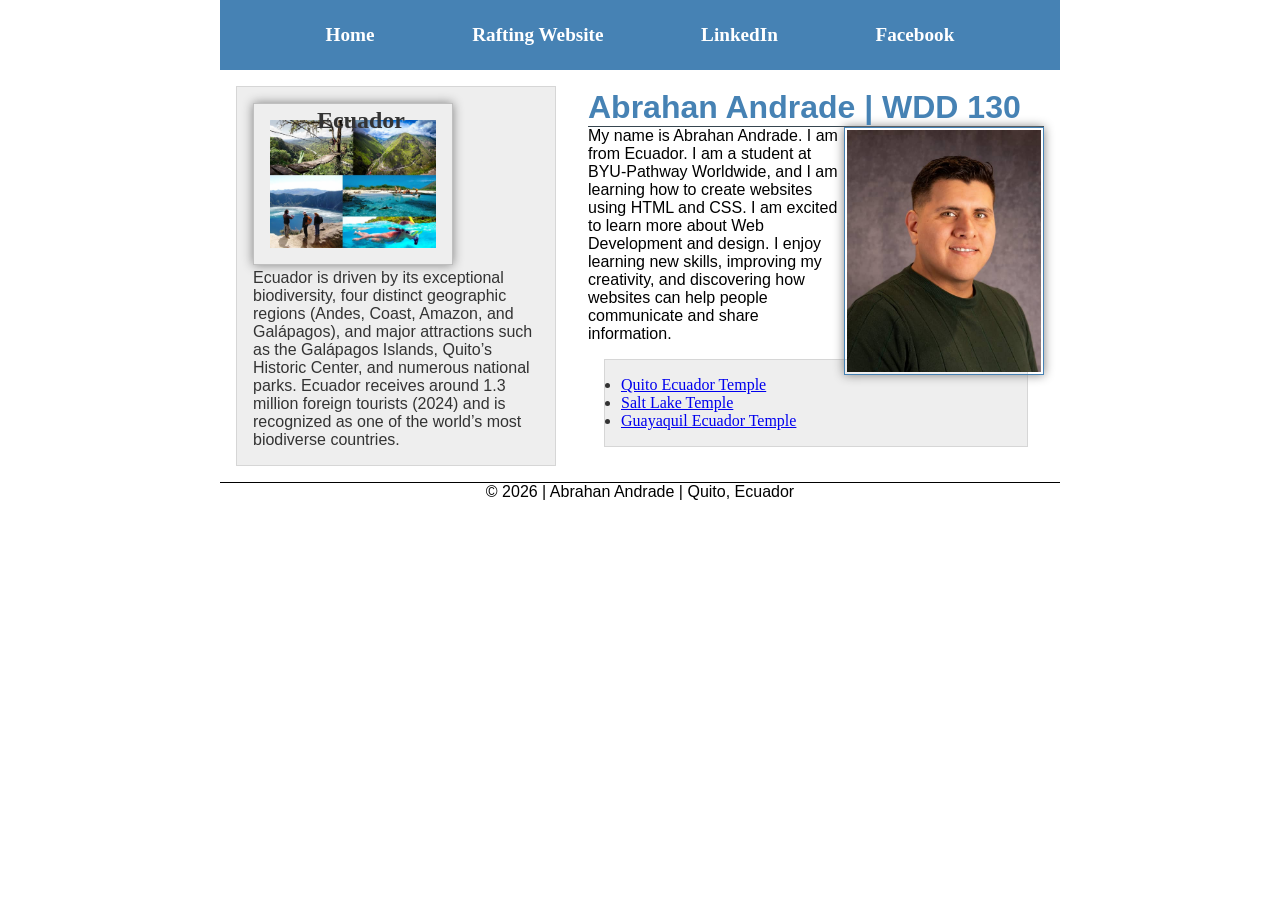
<file: index.html>
<!--19 November 2026-->
<!DOCTYPE html>
<html lang="en-US">

<head>
    <meta charset="UTF-8">
    <meta name="viewport" content="width=device-width, initial-scale=1.0">
    <title>Abrahan Andrade | WDD 130</title>
    <meta name="description" content="Welcome to Abrahan Andrade's WDD 130 course homepage.">
    <meta name="author" content="Abrahan Andrade">
    <link rel="stylesheet" href="styles/styles.css">
</head>

<body>
    <header>
        <nav>
            <a href="index.html">Home</a>
            <a href="wwr/">Rafting Website</a>
            <a href="https://linkedin.com" target="_blank" rel="noopener">LinkedIn</a>
            <a href="https://facebook.com" target="_blank" rel="noopener">Facebook</a>
        </nav>
    </header>
    <div class="grid">
        <main>
            <h1>Abrahan Andrade | WDD 130</h1>

            <img src="images/profile.jpg" alt="Portrait of Abrahan Andrade" width="300" height="375">

            <p>
                My name is Abrahan Andrade. I am from Ecuador. I am a student at BYU-Pathway
                Worldwide, and I am learning how to create websites using HTML
                and CSS. I am excited to learn more about Web Development and design.
                I enjoy learning new skills, improving my creativity, and discovering
                how websites can help people communicate and share information.
            </p>

            <ul class="box">
                <li>
                    <a href="https://www.churchofjesuschrist.org/temples/details/quito-ecuador-temple" target="_blank" rel="noopener">Quito Ecuador Temple</a>
                </li>
                <li>
                    <a href="https://www.churchofjesuschrist.org/temples/details/salt-lake-temple" target="_blank" rel="noopener">Salt Lake Temple</a>
                </li>
                <li>
                    <a href="https://www.churchofjesuschrist.org/temples/details/guayaquil-ecuador-temple" target="_blank" rel="noopener">Guayaquil Ecuador Temple</a>
                </li>
            </ul>
        </main>

        <aside class="box">
            <h2>Ecuador</h2>
            <img src="images/ecuador.jpg" alt="Ecuador Turistico">
            <p>
                Ecuador is driven by its exceptional biodiversity, four distinct geographic regions
                (Andes, Coast, Amazon, and Galápagos), and major attractions such as the Galápagos
                Islands, Quito’s Historic Center, and numerous national parks.
                Ecuador receives around 1.3 million foreign tourists (2024) and is recognized
                as one of the world’s most biodiverse countries.
            </p>
        </aside>
    </div>
    <footer>
        <p>&copy; 2026 | Abrahan Andrade | Quito, Ecuador</p>
    </footer>
</body>

</html>
</file>
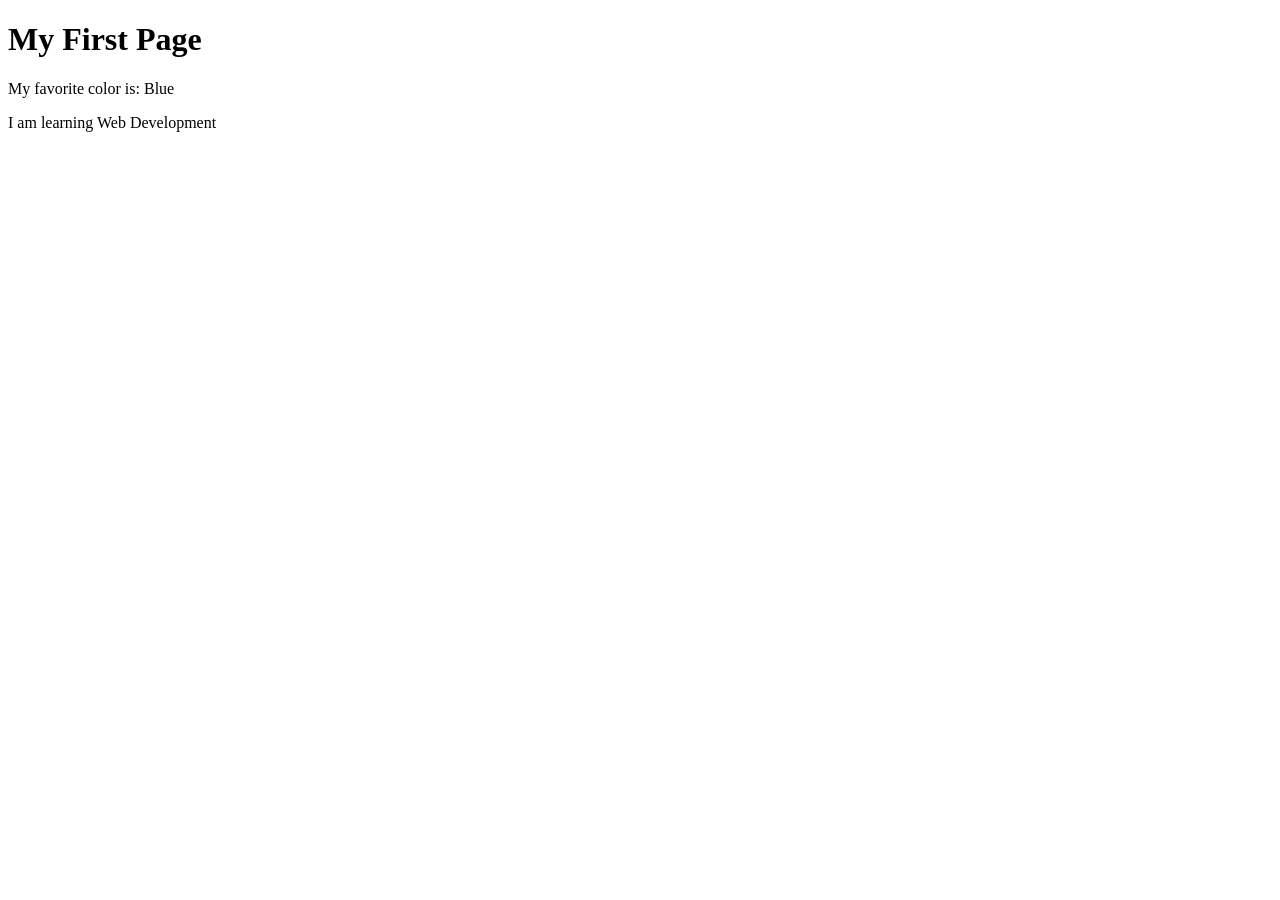
<file: week01/first-page.html>
<!DOCTYPE html>
<html lang="en">

<head>
    <meta charset="UTF-8">
    <meta name="viewport" content="width=device-width, initial-scale=1.0">
    <title>My First Page</title>
</head>

<body>
    <h1>My First Page</h1>
    <p>My favorite color is: Blue</p>
    <p>I am learning Web Development</p>
</body>

</html>
</file>
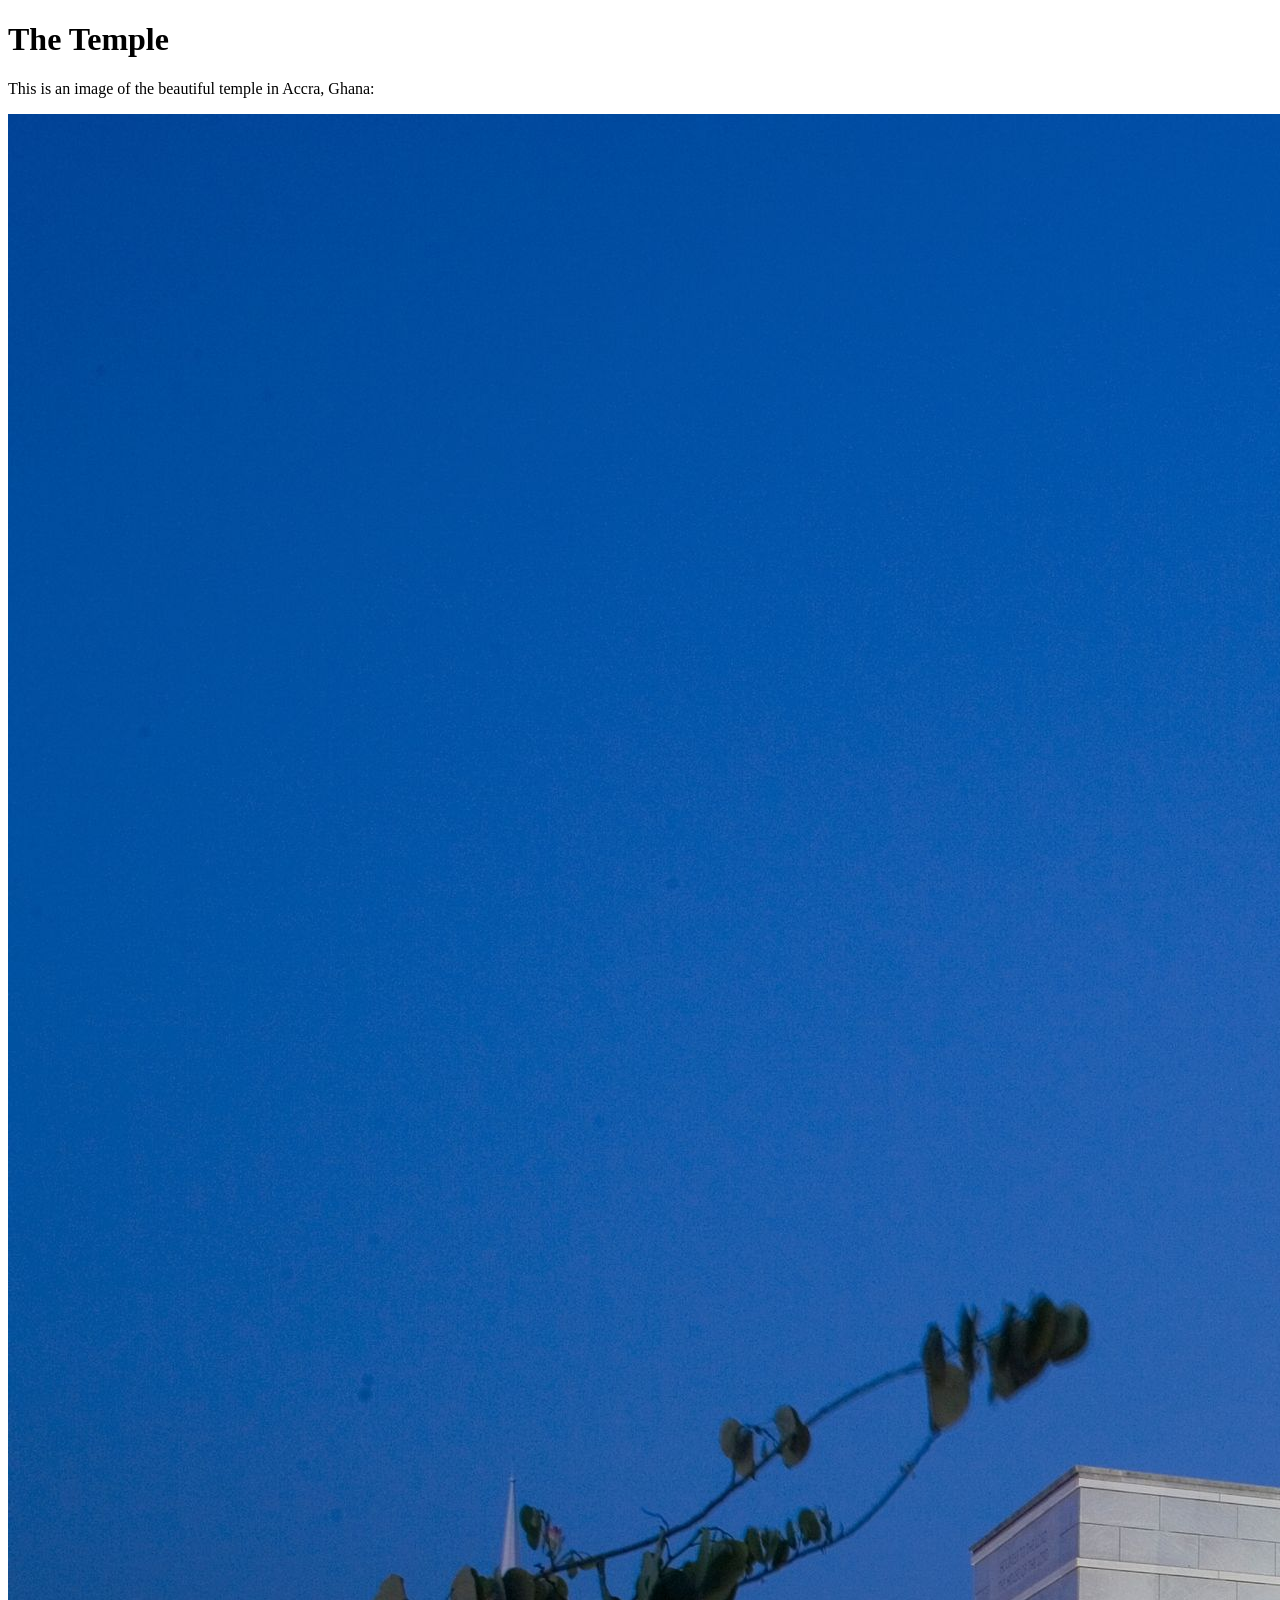
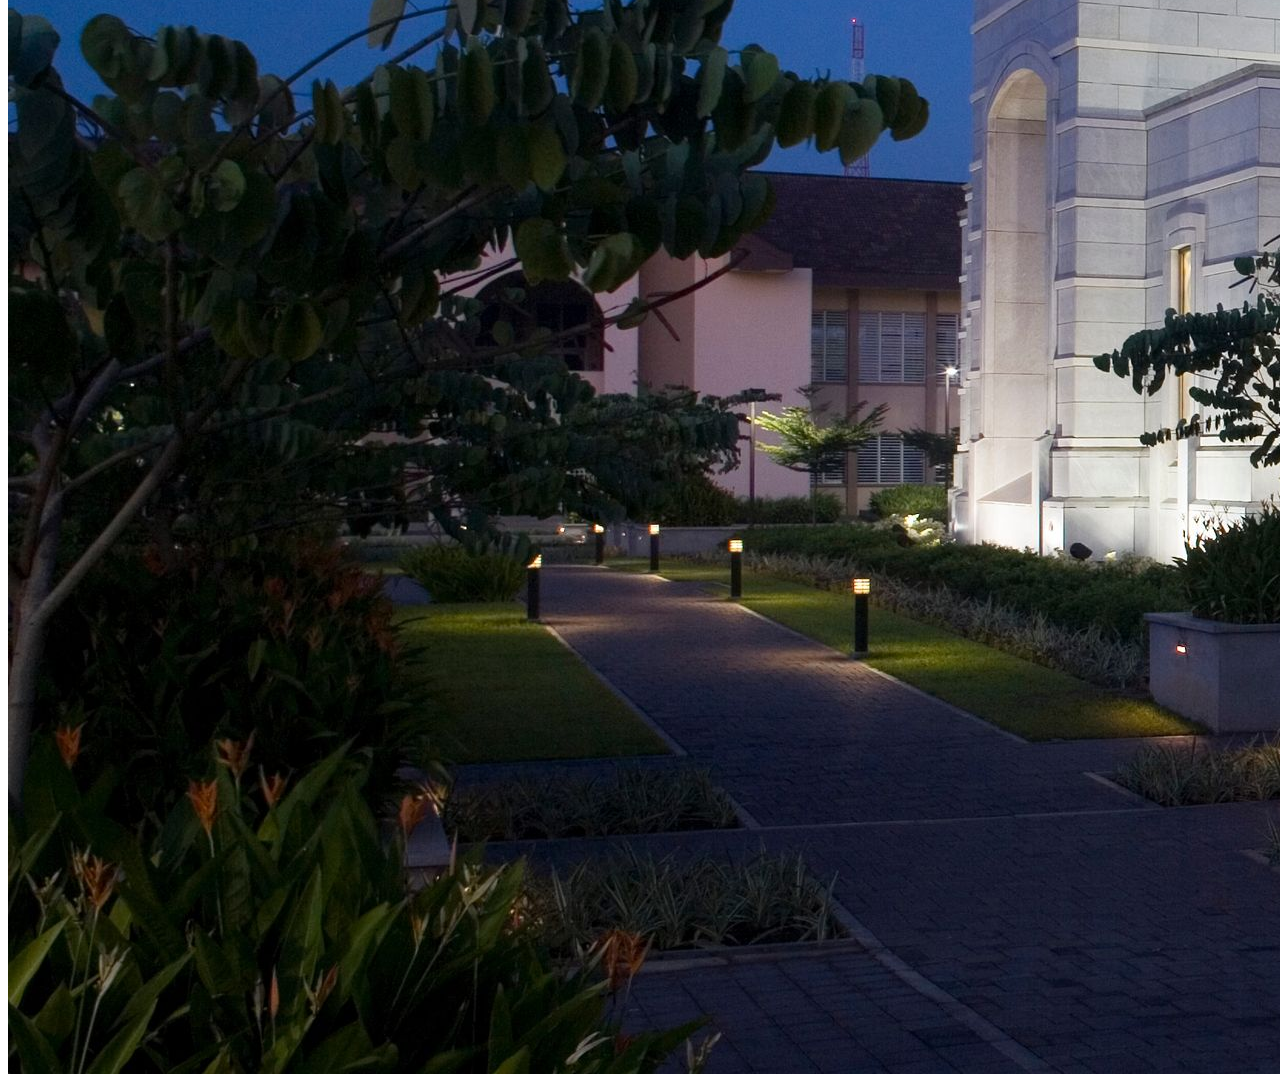
<file: week01/images.html>
<!DOCTYPE html>
<html lang="en">

<head>
    <meta charset="UTF-8">
    <meta name="viewport" content="width=device-width, initial-scale=1.0">
    <title>Temple Image</title>
</head>

<body>
    <h1>The Temple</h1>
    <p>This is an image of the beautiful temple in Accra, Ghana:</p>
    <img src="images/temple-large.jpeg" alt="The Accra Ghana Temple">

</body>

</html>
</file>
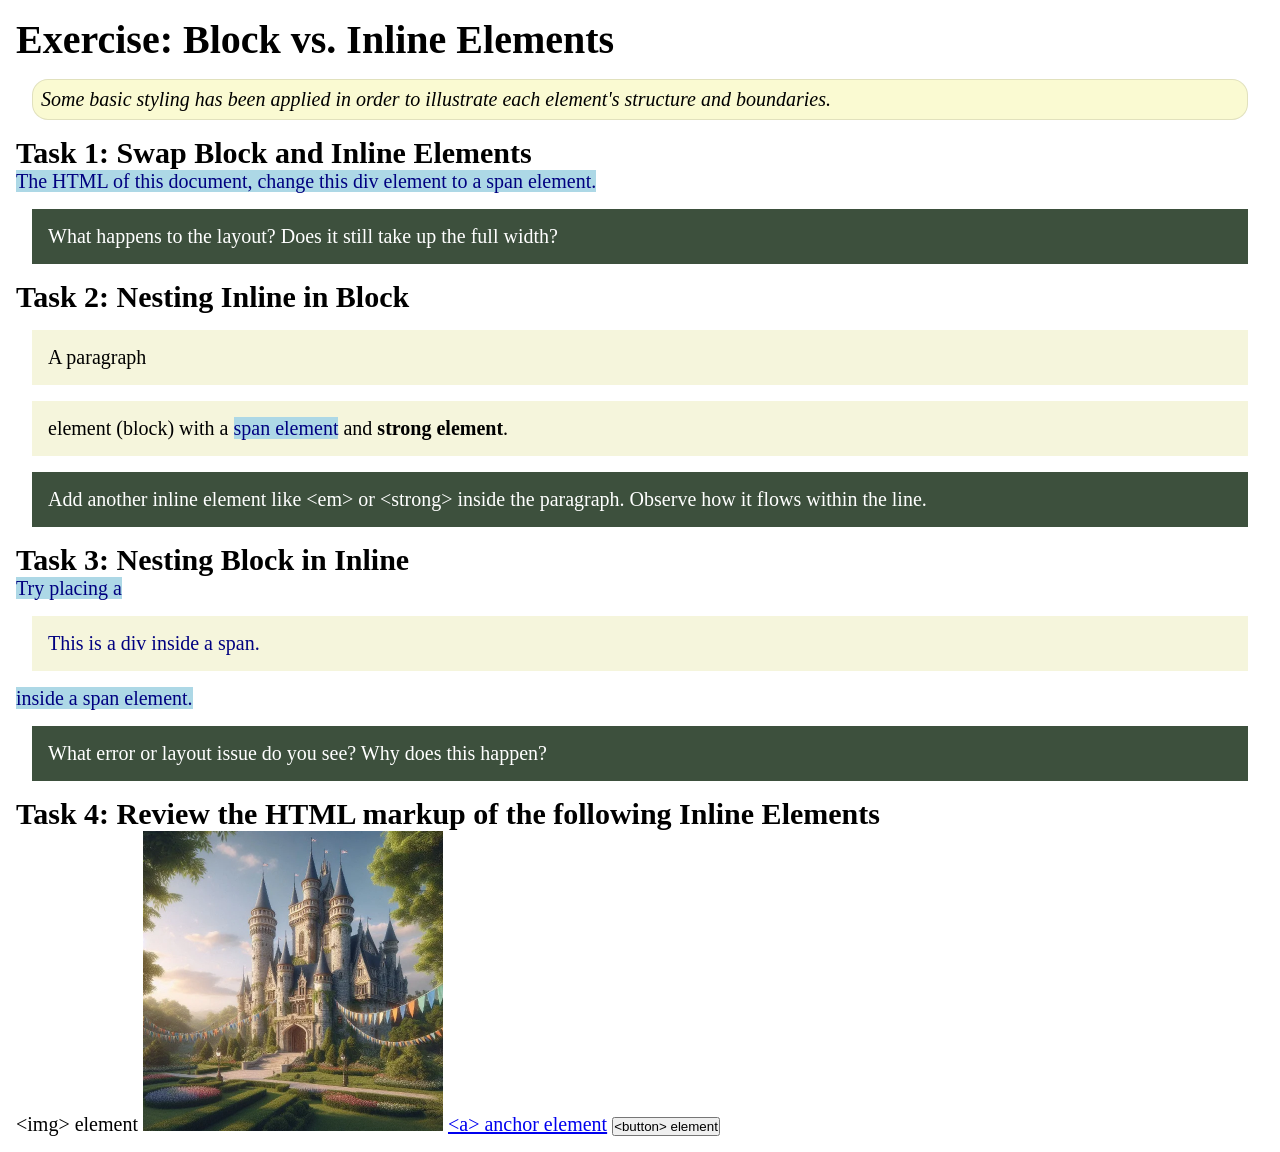
<file: week02/block-vs-inline.html>
<!DOCTYPE html>
<html lang="en">

<head>
    <meta charset="UTF-8">
    <meta name="viewport" content="width=device-width, initial-scale=1.0">
    <title>Exercise: Block vs. Inline Elements</title>
    <link rel="stylesheet" href="styles/block-vs-inline.css">
</head>

<body>
    <main>
        <h1>Exercise: Block vs. Inline Elements</h1>
        <p class="note">Some basic styling has been applied in order to illustrate each element's structure and boundaries.</p>

        <h2>Task 1: Swap Block and Inline Elements</h2>
        <span>The HTML of this document, change this div element to a span element.</span>
        <p class="question">What happens to the layout? Does it still take up the full width?</p>

        <h2>Task 2: Nesting Inline in Block</h2>
        <p>
            A paragraph <p> element (block) with a
            <span>span element</span>
            and <strong>strong element</strong>.
        </p>
        <p class="question">Add another inline element like &lt;em&gt; or &lt;strong&gt; inside the paragraph. Observe how it flows within the line.</p>

        <h2>Task 3: Nesting Block in Inline</h2>
        <span>
            Try placing a
            <div>This is a div inside a span.</div>
            inside a span element.
        </span>
        <p class="question">What error or layout issue do you see? Why does this happen?</p>

        <h2>Task 4: Review the HTML markup of the following Inline Elements</h2>
        &lt;img&gt; element
        <img src="images/castle.webp" alt="placeholder image (images are inline)" width="300" height="300">
        <a href="https://churchofjesuschrist.org">&lt;a&gt; anchor element</a>
        <button type="button">&lt;button&gt; element</button>
    </main>
</body>

</html>
</file>
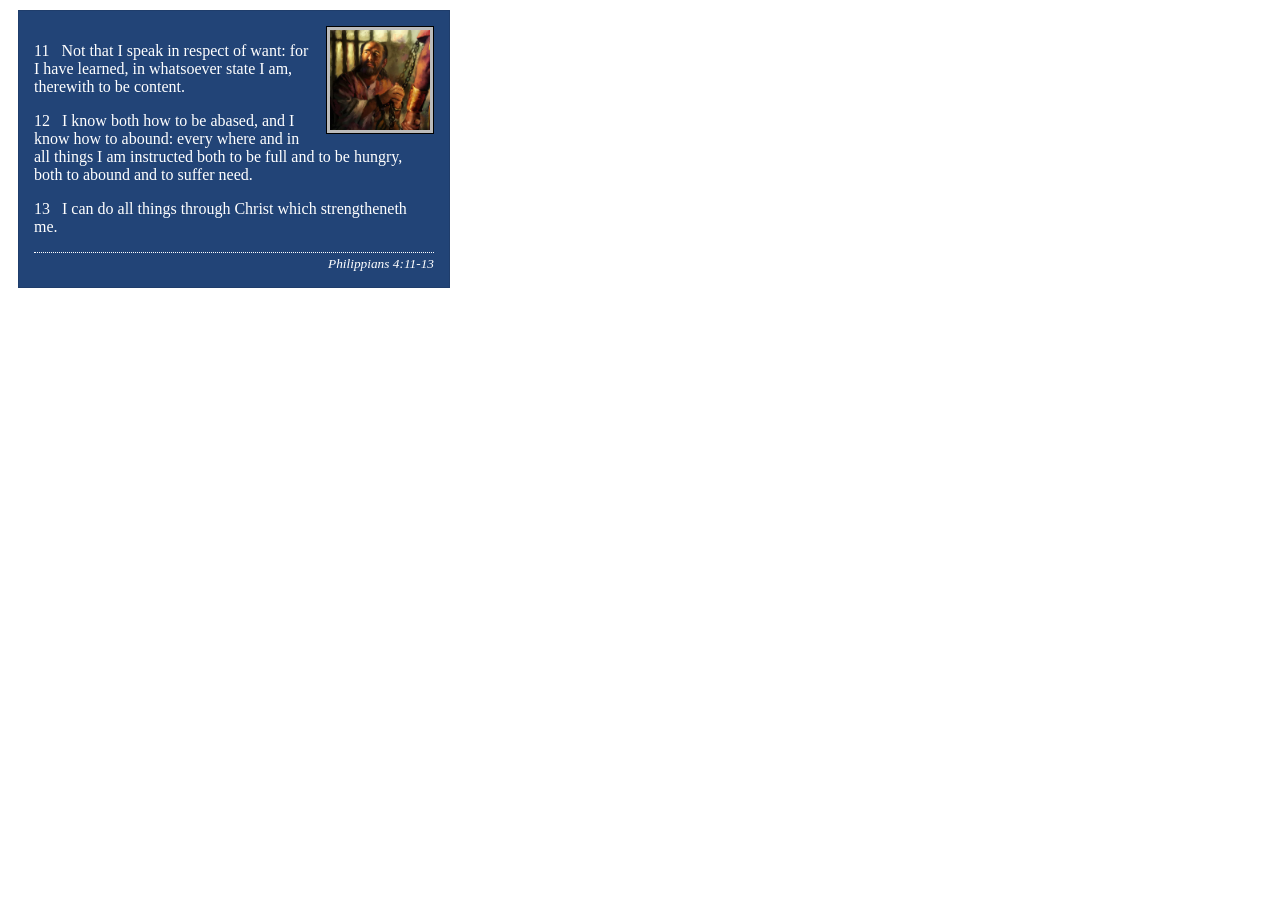
<file: week02/box-model-solution.html>
<!DOCTYPE html>
<html lang="en">

<head>
    <meta charset="UTF-8">
    <meta name="viewport" content="width=device-width, initial-scale=1.0">
    <title>Box Model Activity</title>
    <link rel="stylesheet" href="styles/box-model-solution.css">
</head>

<body>
    <main>
        <div class="callout">
            <img src="images/apostle-paul-imprisoned.webp" alt="Paul the Apostle - Imprisoned in Rome" width="200" height="200">
            <blockquote>
                <p>11 &nbsp; Not that I speak in respect of want: for I have learned, in whatsoever state I am, therewith to be content.</p>
                <p>12 &nbsp; I know both how to be abased, and I know how to abound: every where and in all things I am instructed both to be full and to be hungry, both to abound and to suffer need.</p>
                <p>13 &nbsp; I can do all things through Christ which strengtheneth me.</p>
            </blockquote>
            <cite>Philippians 4:11-13</cite>
        </div>
    </main>
</body>

</html>
</file>
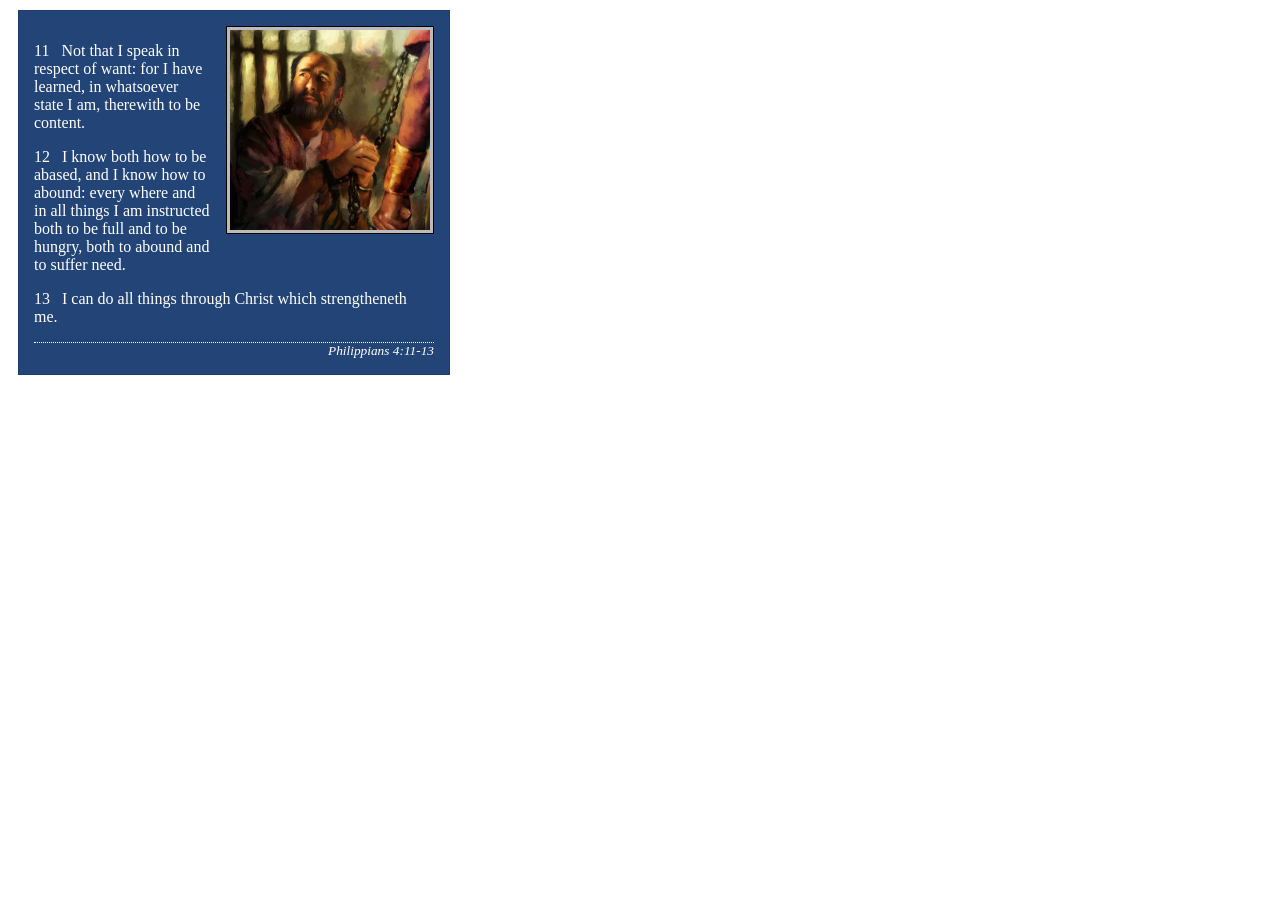
<file: week02/box-model.html>
<!DOCTYPE html>
<html lang="en">

<head>
    <meta charset="UTF-8">
    <meta name="viewport" content="width=device-width, initial-scale=1.0">
    <title>Box Model Activity</title>
    <link rel="stylesheet" href="styles/box-model.css">
</head>

<body>
    <main>
        <div class="callout">
            <img src="images/apostle-paul-imprisoned.webp" alt="Paul the Apostle - Imprisoned in Rome" width="200" height="200">
            <blockquote>
                <p>11 &nbsp; Not that I speak in respect of want: for I have learned, in whatsoever state I am, therewith to be content.</p>
                <p>12 &nbsp; I know both how to be abased, and I know how to abound: every where and in all things I am instructed both to be full and to be hungry, both to abound and to suffer need.</p>
                <p>13 &nbsp; I can do all things through Christ which strengtheneth me.</p>
            </blockquote>
            <cite>Philippians 4:11-13</cite>
        </div>
    </main>
</body>

</html>
</file>
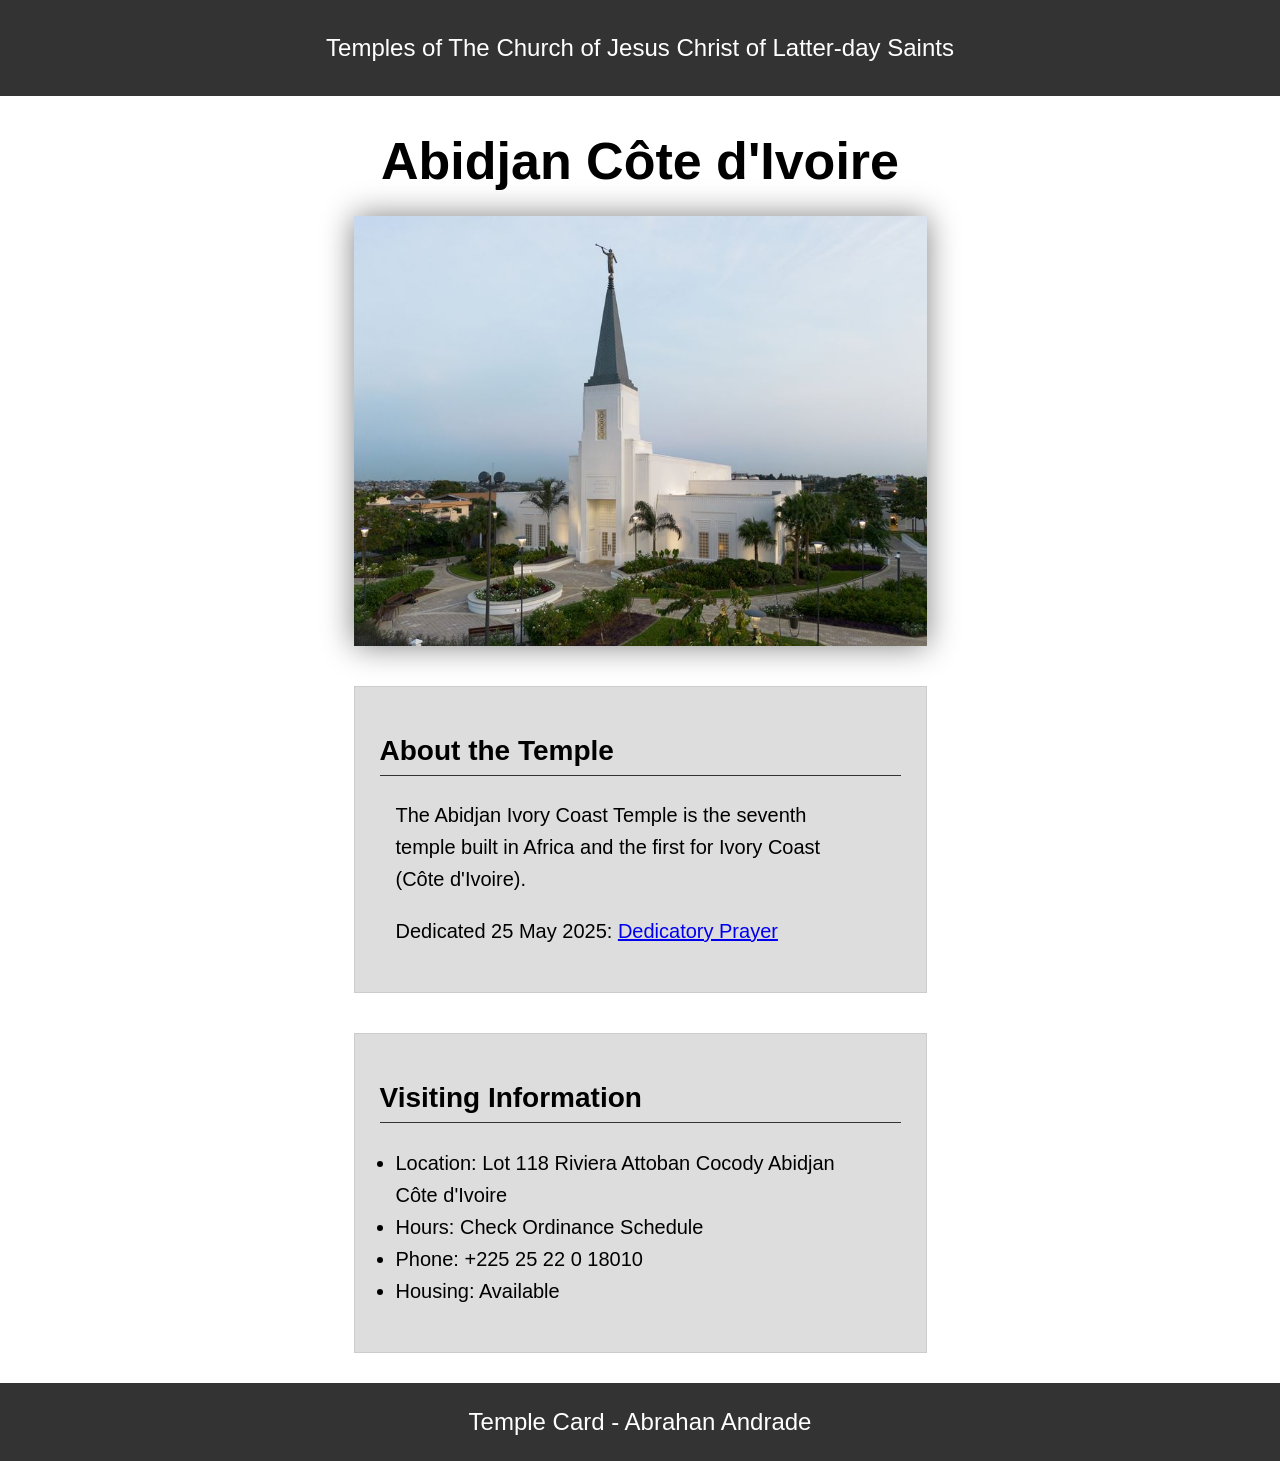
<file: week02/temple.html>
<!DOCTYPE html>
<html lang="en">

<head>
    <meta charset="UTF-8">
    <meta name="viewport" content="width=device-width, initial-scale=1.0">
    <title>Temple Card - Abidjan Côte d'Ivoire</title>
    <link rel="stylesheet" href="styles/temple.css">
</head>

<body>
    <header>
        <p>Temples of The Church of Jesus Christ of Latter-day Saints</p>
    </header>
    <main>
        <h1>Abidjan Côte d'Ivoire</h1>
        <picture>
            <img src="images/abidjan-ivory-coast.jpeg" alt="Abidjan Côte d'Ivoire Temple">
        </picture>
        <section>
            <h2>About the Temple</h2>
            <p>The Abidjan Ivory Coast Temple is the seventh temple built in Africa and the first for Ivory Coast (Côte d'Ivoire).</p>
            <p>Dedicated 25 May 2025: <a href="https://www.churchofjesuschrist.org/temples/dedicatory-prayer/abidjan-ivory-coast-temple/2025-05-25?lang=eng" target="_blank" rel="noopener noreferrer">Dedicatory Prayer</a></p>
        </section>
        <section>
            <h2>Visiting Information</h2>
            <ul>
                <li>Location: Lot 118 Riviera Attoban Cocody Abidjan Côte d'Ivoire</li>
                <li>Hours: Check Ordinance Schedule</li>
                <li>Phone: +225 25 22 0 18010</li>
                <li>Housing: Available</li>
            </ul>
        </section>
    </main>
    <footer>
        <p>Temple Card - Abrahan Andrade</p>
    </footer>
</body>

</html>
</file>
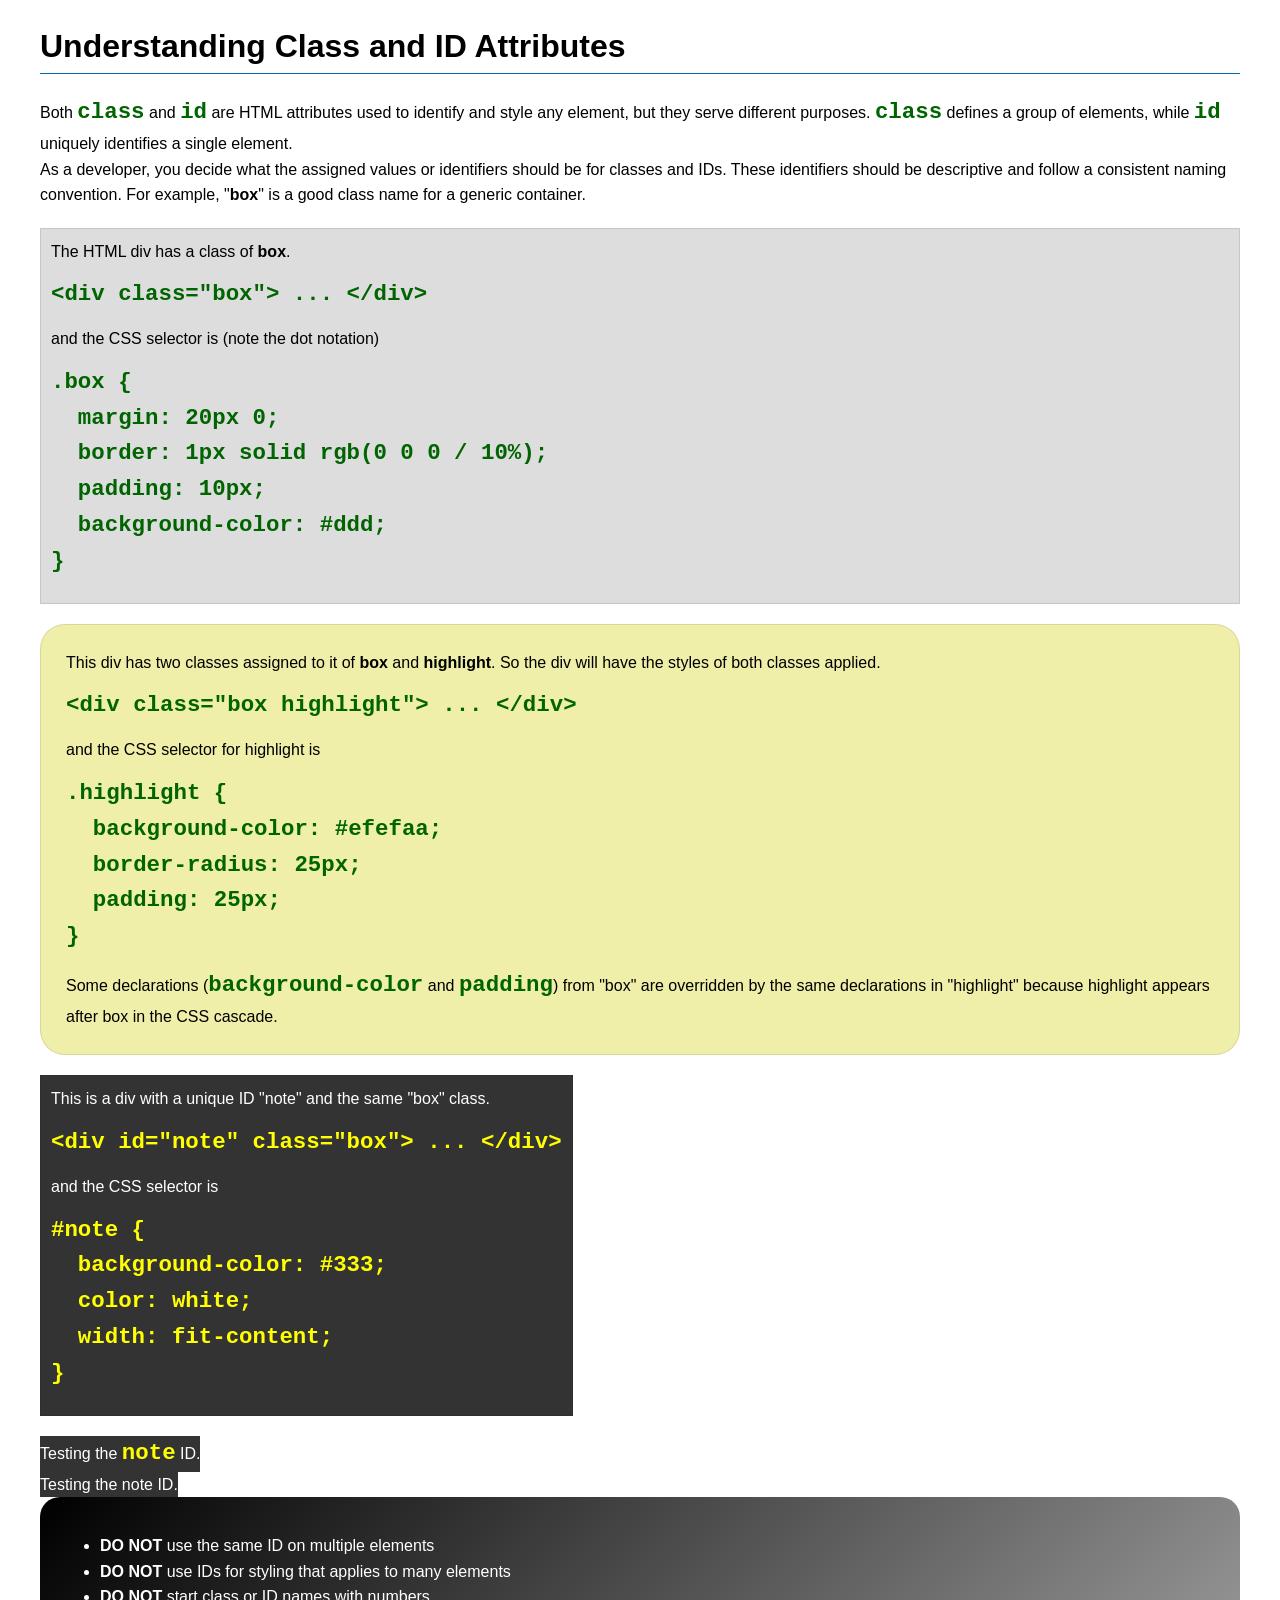
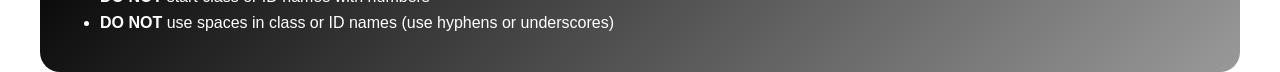
<file: week03/class-and-id.html>
<!DOCTYPE html>
<html lang="en">

<head>
    <meta charset="UTF-8">
    <meta name="viewport" content="width=device-width, initial-scale=1.0">
    <title>Class vs ID Attributes</title>
    <link rel="stylesheet" href="styles/class-and-id.css">
</head>

<body>
    <h1>Understanding Class and ID Attributes</h1>
    <p>Both <code>class</code> and <code>id</code> are HTML attributes used to identify and style any element, but they serve different purposes. <code>class</code> defines a group of elements, while <code>id</code> uniquely identifies a single element.</p>
    <p>As a developer, you decide what the assigned values or identifiers should be for classes and IDs. These identifiers should be descriptive and follow a consistent naming convention. For example, "<strong>box</strong>" is a good class name for a generic container.</p>
    <div class="box">
        <p>The HTML div has a class of <strong>box</strong>.</p>
        <pre><code class="html">&lt;div class="box"&gt; ... &lt;/div&gt;</code></pre>
        and the CSS selector is (note the dot notation)
        <pre><code class="css">.box {
  margin: 20px 0;
  border: 1px solid rgb(0 0 0 / 10%);
  padding: 10px;
  background-color: #ddd; 
}</code></pre>
    </div>

    <div class="box highlight">
        <p>This div has two classes assigned to it of <strong>box</strong> and <strong>highlight</strong>. So the div will have the styles of both classes applied.</p>
        <pre><code class="html">&lt;div class="box highlight"&gt; ... &lt;/div&gt;</code></pre>
        and the CSS selector for highlight is
        <pre><code class="css">.highlight {
  background-color: #efefaa;
  border-radius: 25px;
  padding: 25px;
}</code></pre>
        <p>Some declarations (<code>background-color</code> and <code>padding</code>) from "box" are overridden by the same declarations in "highlight" because highlight appears after box in the CSS cascade.</p>
    </div>

    <div id="note" class="box">
        <p>This is a div with a unique ID "note" and the same "box" class.</p>
        <pre><code class="html">&lt;div id="note" class="box"&gt; ... &lt;/div&gt;</code></pre>
        and the CSS selector is
        <pre><code class="css">#note {
  background-color: #333;
  color: white;
  width: fit-content;
}</code></pre>
    </div>

    <div id="note">
        <p>Testing the <code>note</code> ID.</p>
    </div>

    <div id="note">
        <p>Testing the note ID.</p>
    </div>

    <section id="best-practice">
        <ul>
            <li><strong>DO NOT</strong> use the same ID on multiple elements</li>
            <li><strong>DO NOT</strong> use IDs for styling that applies to many elements</li>
            <li><strong>DO NOT</strong> start class or ID names with numbers</li>
            <li><strong>DO NOT</strong> use spaces in class or ID names (use hyphens or underscores)</li>
        </ul>
    </section>

</body>

</html>
</file>
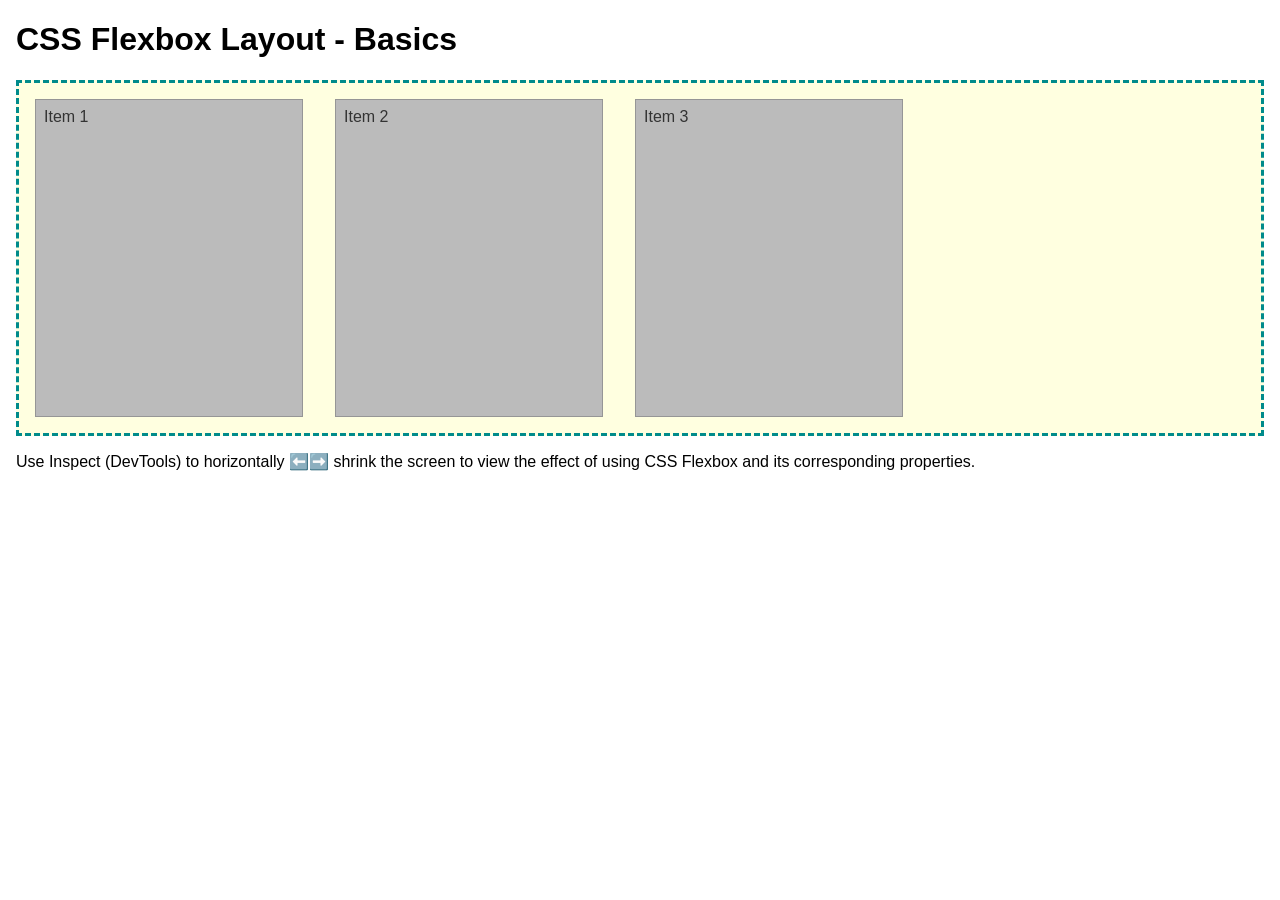
<file: week04/flexbox-layout.html>
<!DOCTYPE html>
<html lang="en">

<head>
    <meta charset="UTF-8">
    <meta name="viewport" content="width=device-width, initial-scale=1.0">
    <title>CSS Flexbox Layout - Basics</title>
    <link rel="stylesheet" href="styles/flexbox.css">
</head>

<body>
    <main>
        <h1>CSS Flexbox Layout - Basics</h1>
        <div class="flex-container">
            <div class="flex-item item1">Item 1</div>
            <div class="flex-item item2">Item 2</div>
            <div class="flex-item item3">Item 3</div>
        </div>
        <p>Use Inspect (DevTools) to horizontally ⬅️➡️ shrink the screen to view the effect of using CSS Flexbox and its corresponding properties.</p>
    </main>
</body>

</html>
</file>
<file: styles/styles.css>
/* 19 Noviembre 2026*/
/* Universal Selector */
* {
    margin: 0;
    padding: 0;
    box-sizing: border-box;
}

:root {
    /* Colors */
    --primary-color: steelblue;
    --secondary-color: white;
    --text-color: #333;
    --border-color: #000;
    --shadow-color: gray;
    --background-color: #eee;

    /* Fonts */
    --heading-font: Roboto, Arial, sans-serif;
    --paragraph-font: Roboto, Arial, sans-serif;
    /* Sizes */
    --image-width: 200px;
    --image-height: auto;
    --image-padding: 2px;
}

/* Navigation */
nav {
    background-color: steelblue;
    padding: 1rem;
    display: flex;
    justify-content: space-evenly;
    align-items: center;
}

nav a {
    display: block;
    padding: 0.5rem;
    text-decoration: none;
    font-size: 1.2rem;
    font-weight: 700;
    color: #fff;
}

/* Headings */
h1 {
    color: steelblue;
    font-family: var(--heading-font);
    border-bottom: 1px solid #36454f;
}

/* Images */
img {
    width: var(--image-width);
    height: var(--image-height);
    border: 1px solid var(--border-color);
    padding: var(--image-padding);
    box-shadow: 0 0 30px var(--shadow-color);
}

/* Paragraphs */
p {
    font-family: var(--paragraph-font);
}

/* Main content */
main {
    grid-column: 2 / 3;
    margin: 1rem;
}

main img {
    float: right;
    width: var(--image-width);
    height: var(--image-height);
    border: 1px solid var(--primary-color);
    padding: var(--image-padding);
    box-shadow: 0 0 10px var(--shadow-color);
}

/* Footer */
footer {
    margin-top: 15px;
    border-top: 1px solid var(--border-color);
    text-align: center;
}

/* Aside */
aside {
    width: 20rem;
    position: relative;
    grid-column: 1 / 2;
    grid-row: 1 / 2;
}

aside img {
    width: 200px;
    height: auto;
    border: 1px solid rgb(0 0 0 / 20%);
    padding: 1rem;
    box-shadow: 0 0 10px var(--shadow-color);
}

aside h2 {
    position: absolute;
    top: 20px;
    right: 150px;
}

/* Class Selectors */

.box {
    margin: 1rem;
    border: 1px solid rgb(0 0 0 / 10%);
    padding: 1rem;
    background-color: var(--background-color);
    color: var(--text-color);
}

/* Grid Layout */
header, .grid, footer {
    max-width: 840px;
    margin: 0 auto;
}

.grid {
    display: grid;
    align-items: center;
}
</file>
<file: week02/styles/block-vs-inline.css>
* {
    margin: 0;
    padding: 0;
}

body {
    font-size: 20px;
    margin: 1rem;
}

p,
div {
    background-color: beige;
    margin: 1rem;
    padding: 1rem;
}

span {
    color: navy;
    background-color: lightblue;
}

code {
    margin: 0;
    padding: 0;
    color: green;
    font-size: 1.2rem;
}

.note {
    font-style: italic;
    background-color: lightgoldenrodyellow;
    border-radius: 1rem;
    border: 1px solid rgb(0 0 0 / 10%);
    margin: 1rem;
    padding: .5rem;
}

.question {
    background-color: #3d503d;
    color: #fff;
}
</file>
<file: week02/styles/box-model-solution.css>
.callout {
    max-width: 400px;
    margin: 10px;
    border: 1px solid rgb(0 0 0 / 10%);
    padding: 15px;
    background-color: #247;
    color: #fff;
}

.callout img {
    float: right;
    margin: 0 0 10px 15px;
    border: 1px solid #000;
    padding: 3px;
    background-color: #bbb;
    width: 100px;
    height: auto;
}

blockquote {
    margin: 0;
}

cite {
    display: block;
    border-top: 1px dotted #fff;
    padding-top: 3px;
    text-align: right;
    font-size: smaller;
}
</file>
<file: week02/styles/box-model.css>
.callout { 
    max-width: 400px;
    margin: 10px;
    border: 1px solid rgb(0 0 0 / 0.1);
    padding: 15px;
    background-color: #247;
    color: #fff;
}

.callout img {
    float: right;
    margin: 0 0 10px 15px;
    border: 1px solid #000;
    padding: 3px;
    background-color: #bbb;
    width: 15 0px;
    height: auto;
}

blockquote {
    margin: 0;
}

cite {
    display: block;
    border-top: 1px dotted #fff;
    text-align: right;
    font-size: smaller;
}
</file>
<file: week02/styles/temple.css>
/* General page styles */
body {
    font-family: Arial, sans-serif;
    margin: 0;
    padding: 0;
}

/* Hedear */
header {
    background-color: #333;
    color: white;
    text-align: center;
    padding: 10px;
    font-size: 1.5rem;
}

/* Main content*/
main {
    width: 90%;
    max-width: 573px;
    margin: 25px auto 30px;
}

/* Main heading */
h1 {
    text-align: center;
    font-size: 52px;
    margin-bottom: 25px;
}

/* Temple image */
img {
    display: block;
    width: 100%;
    height: auto;
    box-shadow: 0 0 30px gray;
}

/* Information */
section {
    background-color: #ddd;
    border: 1px solid #ccc;
    padding: 25px;
    margin-top: 40px;
}

/* Section headings */
h2 {
    border-bottom: 1px solid #333;
    padding-bottom: 8px;
    font-size: 28px;
}

/* Paragraphs */
section p {
    padding-left: 16px;
    font-size: 20px;
    line-height: 1.6;
    max-width: 450px;
}

/* Visiting Information*/
section ul {
    padding-left: 16px;
    font-size: 20px;
    line-height: 1.6;
    max-width: 450px;
}

/* Footer*/
footer {
    background-color: #333;
    color: white;
    text-align: center;
    padding: 1px;
    font-size: 24px;
}
</file>
<file: week03/styles/class-and-id.css>
body {
    font-family: Arial, sans-serif;
    line-height: 1.6;
    margin: 0;
    padding: 0 40px;
}

h1 {
    border-bottom: 1px solid rgb(0 110 182);
    padding-bottom: 0;
}

p {
    margin: 0;
}

code {
    color: darkgreen;
    font-weight: 700;
    font-size: 1.4rem;
}

/* Class examples - can be reused */
.box {
    margin: 20px 0;
    border: 1px solid rgb(0 0 0 / 10%);
    padding: 10px;
    background-color: #ddd;
    /* this is shorthand for #dddddd */
}

.highlight {
    background-color: #efefaa;
    border-radius: 25px;
    padding: 25px;
}

/* ID examples - should be unique */

#note {
    background-color: #333;
    color: white;
    width: fit-content;
}

#note code {
    color: yellow;
}

#best-practice {
    background: linear-gradient(135deg, #000 0%, #999 100%);
    color: white;
    border-radius: 20px;
    padding: 20px;
}
</file>
<file: week04/styles/flexbox.css>
body {
    font-family: Helvetica, Arial, sans-serif;
    margin: 1rem;
}

.flex-container {
    border: 3px dashed darkcyan;
    background-color: lightyellow;
    display: flex;
    flex-wrap: wrap;
}

.flex-item {
    width: 250px;
    margin: 1rem;
    border: 1px solid rgb(0 0 0 / 20%);
    padding: 0.5rem;
    background-color: #bbb;
    color: #333;
}

.item1 {
    min-height: 100px;
}

.item2 {
    min-height: 200px;
}

.item3 {
    min-height: 300px;
}
</file>
